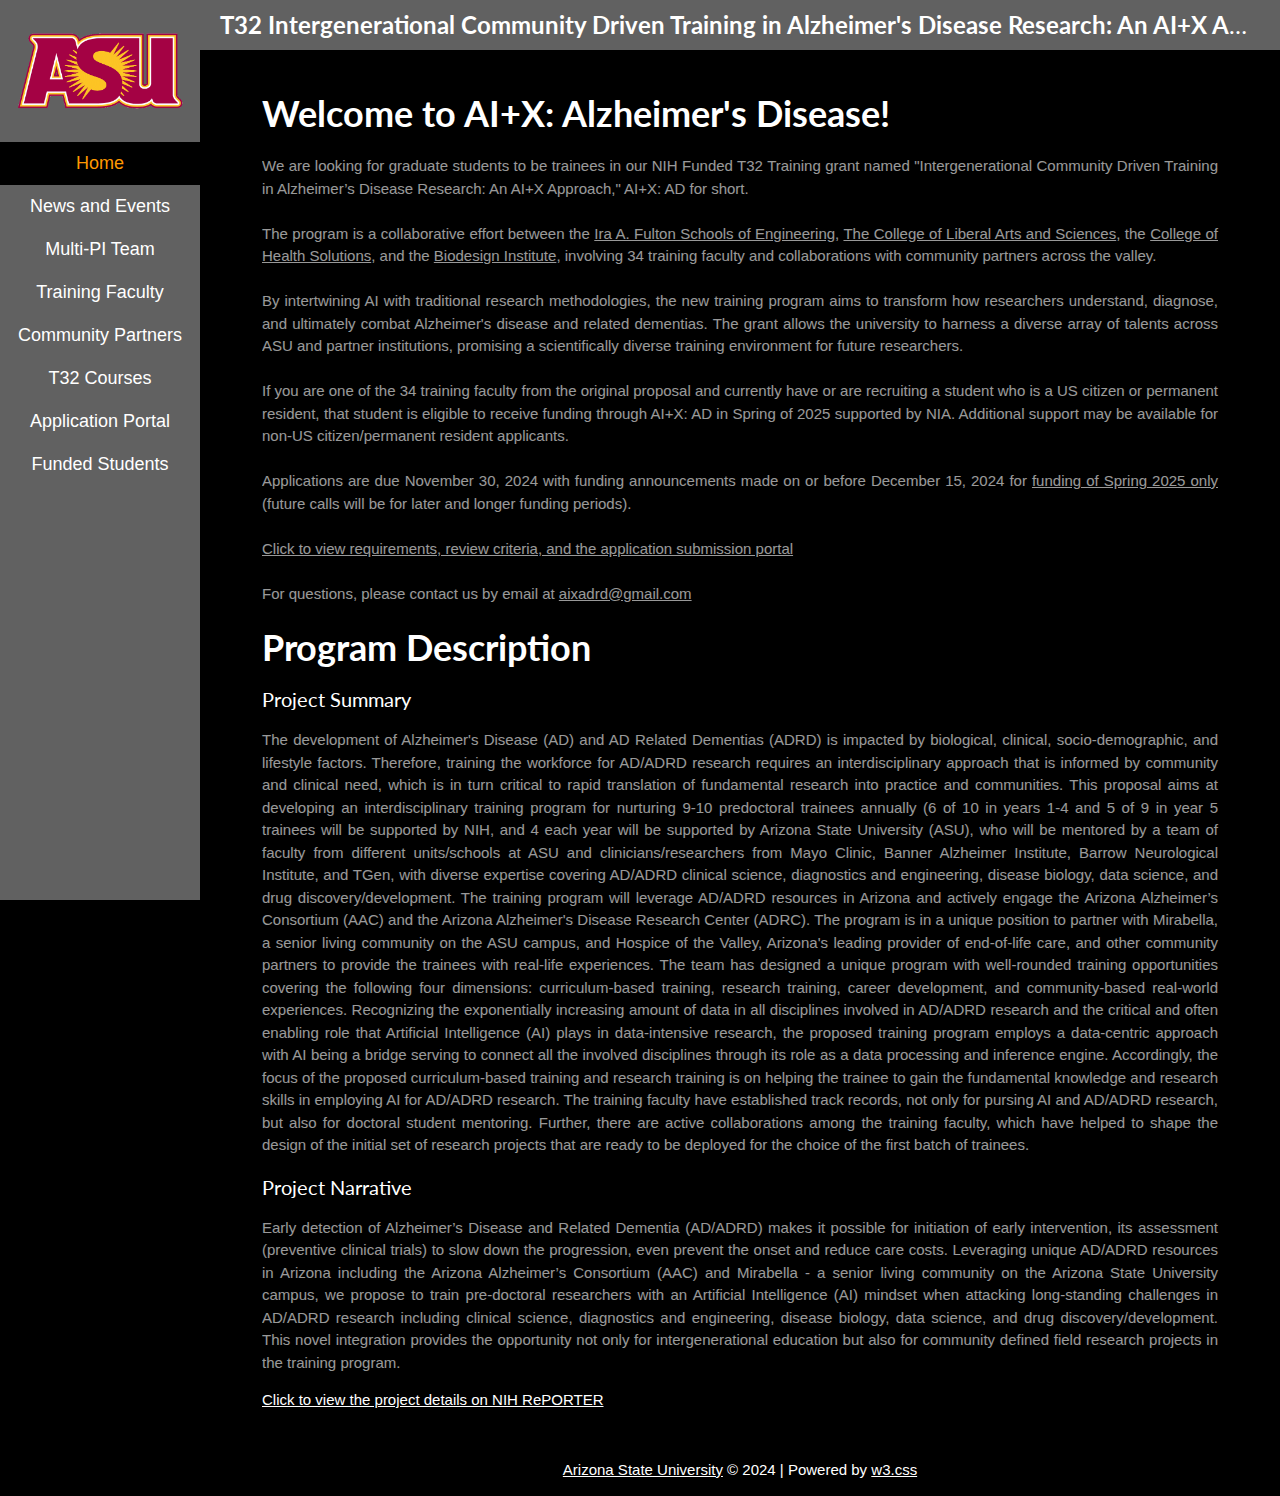
<file: index.html>
<!DOCTYPE html>

<html lang="en">

<meta charset="UTF-8">
<meta name="viewport" content="width=device-width, initial-scale=1">
<link rel="stylesheet" href="w3.css">
<link rel="stylesheet" href="style.css">
<link rel="stylesheet" href="https://fonts.googleapis.com/css?family=Lato">
<link rel="stylesheet" href="https://fonts.googleapis.com/css?family=Montserrat">
<link rel="stylesheet" href="https://cdnjs.cloudflare.com/ajax/libs/font-awesome/4.7.0/css/font-awesome.min.css">

<style>
</style>

<head>
  <!-- Title and Icons -->
  <title>T32 Program Description</title>
  <link rel="apple-touch-icon" sizes="180x180" href="apple-touch-icon.png">
  <link rel="icon" type="image/png" sizes="32x32" href="favicon-32x32.png">
  <link rel="icon" type="image/png" sizes="16x16" href="favicon-16x16.png">
  <link rel="manifest" href="site.webmanifest">
  <link rel="mask-icon" href="safari-pinned-tab.svg" color="#333333">
  <meta name="msapplication-TileColor" content="#da532c">
  <meta name="theme-color" content="#ffffff">
  <meta name="Description"
    content="">
</head>

<body>

  <!-- Header -->
  <header class="w3-dark-grey w3-top w3-text-white">
    <div class="w3-main">
      <a href="javascript:void(0)" class="w3-button w3-hide-large w3-hover-text-orange 
        w3-text-white w3-hover-black w3-dark-grey" style="display: flex" onclick="open_sidebar()">
        <i class="fa fa-bars"></i>
      </a>
      <h3><b>T32 Intergenerational Community Driven Training in Alzheimer's Disease Research: An AI+X Approach</b></h3>
      <div class="w3-hide-medium w3-hide-small"></div>
    </div>
  </header>

  <!-- Sidebar -->
  <nav id="sidebar" class="w3-sidebar w3-collapse w3-bar-block w3-dark-grey w3-large" style="z-index: 3;">
    <a href="javascript:void(0)" onclick="close_sidebar()"
      class="w3-bar-item w3-button w3-hide-large w3-padding w3-hover-text-orange w3-hover-black w3-dark-grey">Close
      Menu</a>
    <div class="w3-container w3-padding-32">
      <a href="https://biodesign.asu.edu/"><img src="asulogo.png" alt="ASU Logo" style="width: 100%;"></a>
    </div>
    <!-- Tell our JS what page this is -->
    <div id="page-id">index.html</div>
  </nav>

  <!-- Overlay effect when opening sidebar on small screens -->
  <div class="w3-overlay w3-hide-large" onclick="close_sidebar()" style="cursor:pointer" title="close side menu"
    id="overlay"></div>

  <!-- Indent main content -->
  <div class="w3-main">
    <div id="content" class="w3-content">
        <h1><b>Welcome to AI+X: Alzheimer's Disease!</b></h1>
        <p class="w3-opacity">
          We are looking for graduate students to be trainees in our NIH Funded T32 Training grant named 
          "Intergenerational Community Driven Training in Alzheimer’s Disease Research: An AI+X Approach," AI+X: AD 
          for short.<br><br>

          The program is a collaborative effort between the 
          <a href="https://engineering.asu.edu/">Ira A. Fulton Schools of Engineering</a>, 
          <a href="https://thecollege.asu.edu/">The College of Liberal Arts and Sciences</a>, the 
          <a href="https://chs.asu.edu/">College of Health Solutions</a>, and the 
          <a href="https://biodesign.asu.edu/">Biodesign Institute</a>, involving 34 training faculty and 
          collaborations with community partners across the valley.<br><br>

          By intertwining AI with traditional research methodologies, the new training program aims to transform how 
          researchers understand, diagnose, and ultimately combat Alzheimer's disease and related dementias. The grant 
          allows the university to harness a diverse array of talents across ASU and partner institutions, promising a 
          scientifically diverse training environment for future researchers.<br><br>

          If you are one of the 34 training faculty from the original proposal and currently have or are recruiting a 
          student who is a US citizen or permanent resident, that student is eligible to receive funding through AI+X: 
          AD in Spring of 2025 supported by NIA. Additional support may be available for non-US citizen/permanent 
          resident applicants.<br><br>

          Applications are due November 30, 2024 with funding announcements made on or before December 15, 2024 for 
          <u>funding of Spring 2025 only</u> (future calls will be for later and longer funding periods).<br><br>

          <a href="./apply.html">
            Click to view requirements, review criteria, and the application submission portal
          </a><br><br>

          For questions, please contact us by email at <a href="mailto:aixadrd@gmail.com">
            aixadrd@gmail.com
          </a>
        </p>

        <h1><b>Program Description</b></h1>
        <h4>Project Summary</h4>
        <p class="w3-opacity">
            The development of Alzheimer's Disease (AD) and AD Related Dementias (ADRD) is impacted by biological, 
            clinical, socio-demographic, and lifestyle factors. Therefore, training the workforce for AD/ADRD research 
            requires an interdisciplinary approach that is informed by community and clinical need, which is in turn 
            critical to rapid translation of fundamental research into practice and communities. This proposal aims at 
            developing an interdisciplinary training program for nurturing 9-10 predoctoral trainees annually 
            (6 of 10 in years 1-4 and 5 of 9 in year 5 trainees will be supported by NIH, and 4 each year will be 
            supported by Arizona State University (ASU), who will be mentored by a team of faculty from different 
            units/schools at ASU and clinicians/researchers from Mayo Clinic, Banner Alzheimer Institute, Barrow 
            Neurological Institute, and TGen, with diverse expertise covering AD/ADRD clinical science, diagnostics 
            and engineering, disease biology, data science, and drug discovery/development. The training program will 
            leverage AD/ADRD resources in Arizona and actively engage the Arizona Alzheimer’s Consortium (AAC) and the 
            Arizona Alzheimer's Disease Research Center (ADRC). The program is in a unique position to partner with 
            Mirabella, a senior living community on the ASU campus, and Hospice of the Valley, Arizona's leading 
            provider of end-of-life care, and other community partners to provide the trainees with real-life 
            experiences. The team has designed a unique program with well-rounded training opportunities covering 
            the following four dimensions: curriculum-based training, research training, career development, and 
            community-based real-world experiences. Recognizing the exponentially increasing amount of data in all 
            disciplines involved in AD/ADRD research and the critical and often enabling role that Artificial 
            Intelligence (AI) plays in data-intensive research, the proposed training program employs a data-centric 
            approach with AI being a bridge serving to connect all the involved disciplines through its role as a data 
            processing and inference engine. Accordingly, the focus of the proposed curriculum-based training and 
            research training is on helping the trainee to gain the fundamental knowledge and research skills in 
            employing AI for AD/ADRD research. The training faculty have established track records, not only for 
            pursing AI and AD/ADRD research, but also for doctoral student mentoring. Further, there are active 
            collaborations among the training faculty, which have helped to shape the design of the initial set of 
            research projects that are ready to be deployed for the choice of the first batch of trainees.
        </p>

        <h4>Project Narrative</h4>
        <p class="w3-opacity">
            Early detection of Alzheimer’s Disease and Related Dementia (AD/ADRD) makes it possible for initiation of 
            early intervention, its assessment (preventive clinical trials) to slow down the progression, even prevent 
            the onset and reduce care costs. Leveraging unique AD/ADRD resources in Arizona including the Arizona 
            Alzheimer’s Consortium (AAC) and Mirabella - a senior living community on the Arizona State University 
            campus, we propose to train pre-doctoral researchers with an Artificial Intelligence (AI) mindset when 
            attacking long-standing challenges in AD/ADRD research including clinical science, diagnostics and 
            engineering, disease biology, data science, and drug discovery/development. This novel integration 
            provides the opportunity not only for intergenerational education but also for community defined field 
            research projects in the training program.
        </p>

        <a href="https://reporter.nih.gov/search/k8WM328u70OyJZvHc6kAvA/project-details/10934138">
            Click to view the project details on NIH RePORTER
        </a>
    </div>

    <!-- Footer -->
    <footer>
      <p><a href="https://www.asu.edu/">Arizona State University</a> © 2024 | Powered by <a
          href="https://www.w3schools.com/w3css/default.asp" target="_blank">w3.css</a></p>
    </footer>
  </div>

  <!-- Script to open and close sidebar -->
  <script src="sidebar.js"></script>

</body>

</html>
</file>
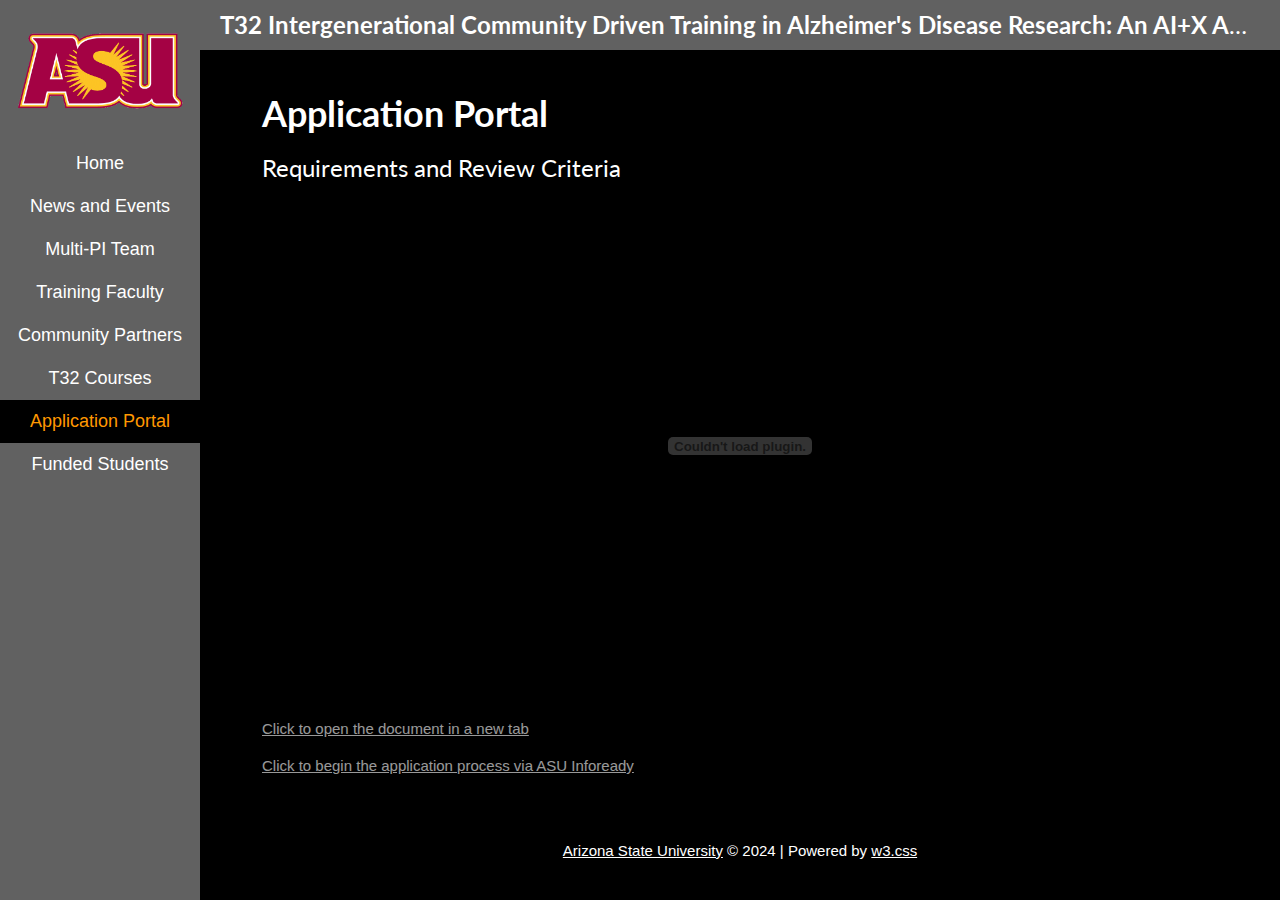
<file: apply.html>
<!DOCTYPE html>

<html lang="en">

<meta charset="UTF-8">
<meta name="viewport" content="width=device-width, initial-scale=1">
<link rel="stylesheet" href="w3.css">
<link rel="stylesheet" href="style.css">
<link rel="stylesheet" href="https://fonts.googleapis.com/css?family=Lato">
<link rel="stylesheet" href="https://fonts.googleapis.com/css?family=Montserrat">
<link rel="stylesheet" href="https://cdnjs.cloudflare.com/ajax/libs/font-awesome/4.7.0/css/font-awesome.min.css">

<style>
 object {
   width: 100%;
   height: max(50vh, 500px);
 }
</style>

<head>
  <!-- Title and Icons -->
  <title>Application Portal</title>
  <link rel="apple-touch-icon" sizes="180x180" href="apple-touch-icon.png">
  <link rel="icon" type="image/png" sizes="32x32" href="favicon-32x32.png">
  <link rel="icon" type="image/png" sizes="16x16" href="favicon-16x16.png">
  <link rel="manifest" href="site.webmanifest">
  <link rel="mask-icon" href="safari-pinned-tab.svg" color="#333333">
  <meta name="msapplication-TileColor" content="#da532c">
  <meta name="theme-color" content="#ffffff">
  <meta name="Description"
    content="">
</head>

<body>

  <!-- Header -->
  <header class="w3-dark-grey w3-top w3-text-white">
    <div class="w3-main">
      <a href="javascript:void(0)" class="w3-button w3-hide-large w3-hover-text-orange 
        w3-text-white w3-hover-black w3-dark-grey" style="display: flex" onclick="open_sidebar()">
        <i class="fa fa-bars"></i>
      </a>
      <h3><b>T32 Intergenerational Community Driven Training in Alzheimer's Disease Research: An AI+X Approach</b></h3>
      <div class="w3-hide-medium w3-hide-small"></div>
    </div>
  </header>

  <!-- Sidebar -->
  <nav id="sidebar" class="w3-sidebar w3-collapse w3-bar-block w3-dark-grey w3-large" style="z-index: 3;">
    <a href="javascript:void(0)" onclick="close_sidebar()"
      class="w3-bar-item w3-button w3-hide-large w3-padding w3-hover-text-orange w3-hover-black w3-dark-grey">Close
      Menu</a>
    <div class="w3-container w3-padding-32">
      <a href="https://biodesign.asu.edu/"><img src="asulogo.png" alt="ASU Logo" style="width: 100%;"></a>
    </div>
    <!-- Tell our JS what page this is -->
    <div id="page-id">apply.html</div>
  </nav>

  <!-- Overlay effect when opening sidebar on small screens -->
  <div class="w3-overlay w3-hide-large" onclick="close_sidebar()" style="cursor:pointer" title="close side menu"
    id="overlay"></div>

  <!-- Indent main content -->
  <div id="main" class="w3-main">
    <div id="content" class="w3-content">
        <h1><b>Application Portal</b></h1>

        <h3>Requirements and Review Criteria</h3>
        <object data="apply/T32 applicants review process for Spring 2025.pdf" type="application/pdf">
        </object>

        <p class="w3-opacity">
          <a href="apply/T32 applicants review process for Spring 2025.pdf" target="_blank">
            Click to open the document in a new tab
          </a>
        </p>
        <p class="w3-opacity">
          <a href="https://asu.infoready4.com/#freeformCompetitionDetail/1955474" target="_blank">
            Click to begin the application process via ASU Infoready
          </a>
        </p>
    </div>

    <!-- Footer -->
    <footer>
      <p><a href="https://www.asu.edu/">Arizona State University</a> © 2024 | Powered by <a
          href="https://www.w3schools.com/w3css/default.asp" target="_blank">w3.css</a></p>
    </footer>
  </div>

  <!-- Script to open and close sidebar -->
  <script src="sidebar.js"></script>

</body>

</html>
</file>
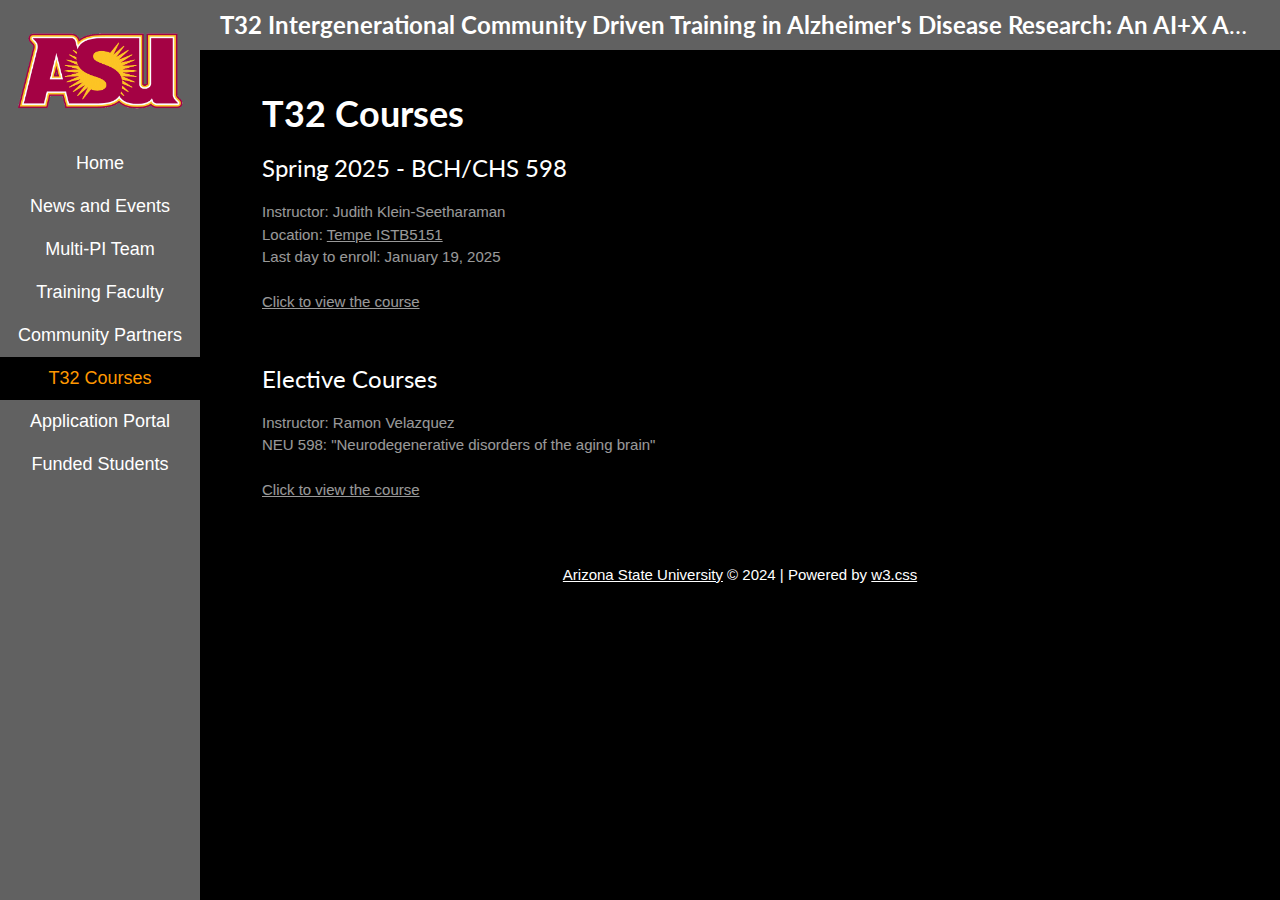
<file: courses.html>
<!DOCTYPE html>

<html lang="en">

<meta charset="UTF-8">
<meta name="viewport" content="width=device-width, initial-scale=1">
<link rel="stylesheet" href="w3.css">
<link rel="stylesheet" href="style.css">
<link rel="stylesheet" href="https://fonts.googleapis.com/css?family=Lato">
<link rel="stylesheet" href="https://fonts.googleapis.com/css?family=Montserrat">
<link rel="stylesheet" href="https://cdnjs.cloudflare.com/ajax/libs/font-awesome/4.7.0/css/font-awesome.min.css">

<style></style>

<head>
  <!-- Title and Icons -->
  <title>T32 Courses</title>
  <link rel="apple-touch-icon" sizes="180x180" href="apple-touch-icon.png">
  <link rel="icon" type="image/png" sizes="32x32" href="favicon-32x32.png">
  <link rel="icon" type="image/png" sizes="16x16" href="favicon-16x16.png">
  <link rel="manifest" href="site.webmanifest">
  <link rel="mask-icon" href="safari-pinned-tab.svg" color="#333333">
  <meta name="msapplication-TileColor" content="#da532c">
  <meta name="theme-color" content="#ffffff">
  <meta name="Description"
    content="">
</head>

<body>

  <!-- Header -->
  <header class="w3-dark-grey w3-top w3-text-white">
    <div class="w3-main">
      <a href="javascript:void(0)" class="w3-button w3-hide-large w3-hover-text-orange 
        w3-text-white w3-hover-black w3-dark-grey" style="display: flex" onclick="open_sidebar()">
        <i class="fa fa-bars"></i>
      </a>
      <h3><b>T32 Intergenerational Community Driven Training in Alzheimer's Disease Research: An AI+X Approach</b></h3>
      <div class="w3-hide-medium w3-hide-small"></div>
    </div>
  </header>

  <!-- Sidebar -->
  <nav id="sidebar" class="w3-sidebar w3-collapse w3-bar-block w3-dark-grey w3-large" style="z-index: 3;">
    <a href="javascript:void(0)" onclick="close_sidebar()"
      class="w3-bar-item w3-button w3-hide-large w3-padding w3-hover-text-orange w3-hover-black w3-dark-grey">Close
      Menu</a>
    <div class="w3-container w3-padding-32">
      <a href="https://biodesign.asu.edu/"><img src="asulogo.png" alt="ASU Logo" style="width: 100%;"></a>
    </div>
    <!-- Tell our JS what page this is -->
    <div id="page-id">courses.html</div>
  </nav>

  <!-- Overlay effect when opening sidebar on small screens -->
  <div class="w3-overlay w3-hide-large" onclick="close_sidebar()" style="cursor:pointer" title="close side menu"
    id="overlay"></div>

  <!-- Indent main content -->
  <div class="w3-main">
    <div id="content" class="w3-content">
        <h1><b>T32 Courses</b></h1>

        <h3>Spring 2025 - BCH/CHS 598</h3>
        <p class="w3-opacity">
          Instructor: Judith Klein-Seetharaman<br>
          Location: <a href="http://www.asu.edu/map/interactive/?psCode=ISTB5">Tempe ISTB5151</a><br>
          Last day to enroll: January 19, 2025<br><br>
          <a href="https://catalog.apps.asu.edu/catalog/classes/classlist?keywords=36790&searchType=all&term=2251#detailsOpen=36790-103120" 
            target="_blank">Click to view the course</a>
        </p>

        <h3 class="w3-padding-top-32">Elective Courses</h3>
        <p class="w3-opacity">
          Instructor: Ramon Velazquez<br>
          NEU 598: "Neurodegenerative disorders of the aging brain"<br><br>
          <a href="https://catalog.apps.asu.edu/catalog/classes/classlist?campusOrOnlineSelection=A&catalogNbr=598&honors=F&promod=F&searchType=all&subject=NEU&term=2251"
            target="_blank">Click to view the course</a>
        </p>
    </div>

    <!-- Footer -->
    <footer>
      <p><a href="https://www.asu.edu/">Arizona State University</a> © 2024 | Powered by <a
          href="https://www.w3schools.com/w3css/default.asp" target="_blank">w3.css</a></p>
    </footer>
  </div>

  <!-- Script to open and close sidebar -->
  <script src="sidebar.js"></script>

</body>

</html>
</file>
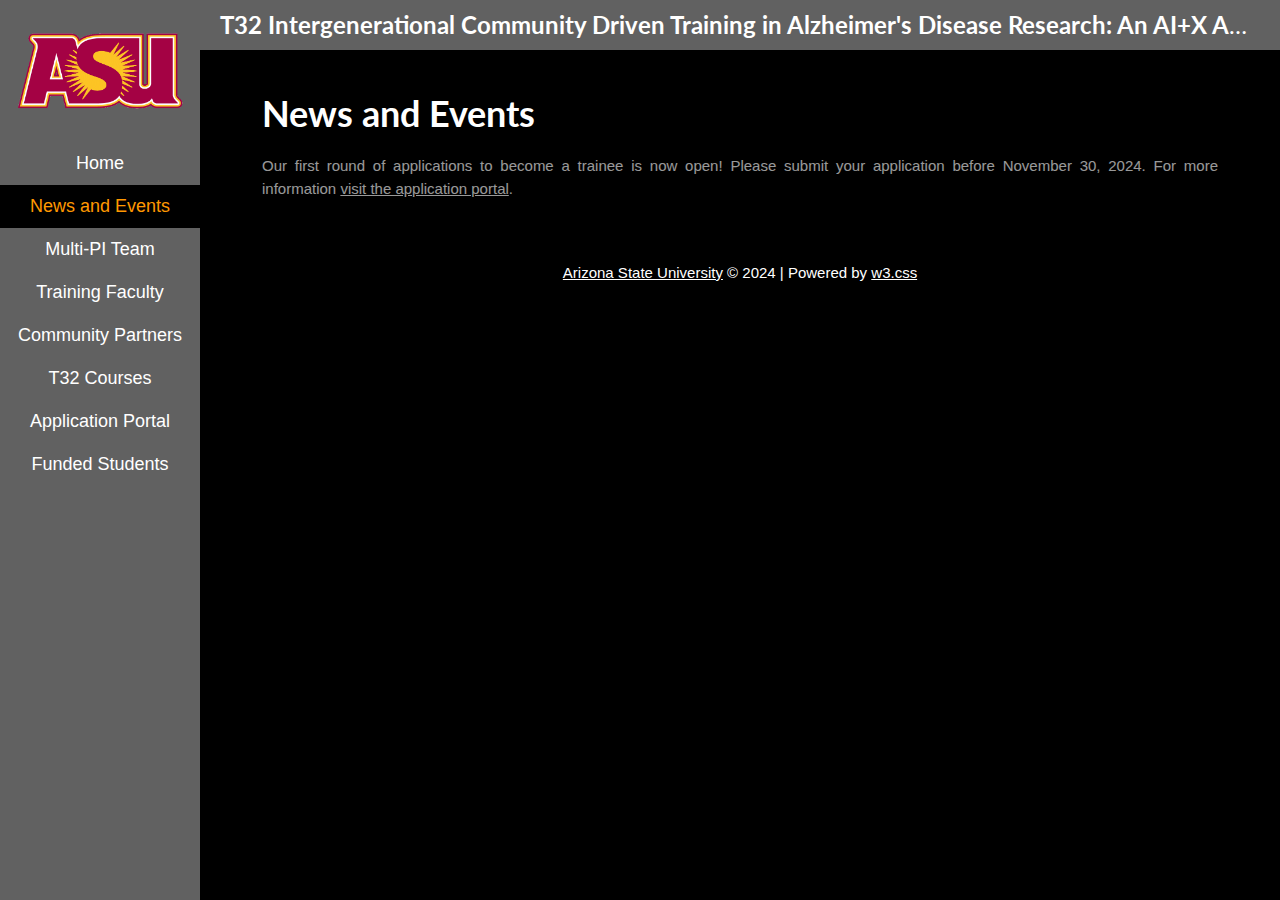
<file: news.html>
<!DOCTYPE html>

<html lang="en">

<meta charset="UTF-8">
<meta name="viewport" content="width=device-width, initial-scale=1">
<link rel="stylesheet" href="w3.css">
<link rel="stylesheet" href="style.css">
<link rel="stylesheet" href="https://fonts.googleapis.com/css?family=Lato">
<link rel="stylesheet" href="https://fonts.googleapis.com/css?family=Montserrat">
<link rel="stylesheet" href="https://cdnjs.cloudflare.com/ajax/libs/font-awesome/4.7.0/css/font-awesome.min.css">

<style></style>

<head>
  <!-- Title and Icons -->
  <title>News and Events</title>
  <link rel="apple-touch-icon" sizes="180x180" href="apple-touch-icon.png">
  <link rel="icon" type="image/png" sizes="32x32" href="favicon-32x32.png">
  <link rel="icon" type="image/png" sizes="16x16" href="favicon-16x16.png">
  <link rel="manifest" href="site.webmanifest">
  <link rel="mask-icon" href="safari-pinned-tab.svg" color="#333333">
  <meta name="msapplication-TileColor" content="#da532c">
  <meta name="theme-color" content="#ffffff">
  <meta name="Description"
    content="">
</head>

<body>

  <!-- Header -->
  <header class="w3-dark-grey w3-top w3-text-white">
    <div class="w3-main">
      <a href="javascript:void(0)" class="w3-button w3-hide-large w3-hover-text-orange 
        w3-text-white w3-hover-black w3-dark-grey" style="display: flex" onclick="open_sidebar()">
        <i class="fa fa-bars"></i>
      </a>
      <h3><b>T32 Intergenerational Community Driven Training in Alzheimer's Disease Research: An AI+X Approach</b></h3>
      <div class="w3-hide-medium w3-hide-small"></div>
    </div>
  </header>

  <!-- Sidebar -->
  <nav id="sidebar" class="w3-sidebar w3-collapse w3-bar-block w3-dark-grey w3-large" style="z-index: 3;">
    <a href="javascript:void(0)" onclick="close_sidebar()"
      class="w3-bar-item w3-button w3-hide-large w3-padding w3-hover-text-orange w3-hover-black w3-dark-grey">Close
      Menu</a>
    <div class="w3-container w3-padding-32">
      <a href="https://biodesign.asu.edu/"><img src="asulogo.png" alt="ASU Logo" style="width: 100%;"></a>
    </div>
    <!-- Tell our JS what page this is -->
    <div id="page-id">news.html</div>
  </nav>

  <!-- Overlay effect when opening sidebar on small screens -->
  <div class="w3-overlay w3-hide-large" onclick="close_sidebar()" style="cursor:pointer" title="close side menu"
    id="overlay"></div>

  <!-- Indent main content -->
  <div class="w3-main">
    <div id="content" class="w3-content">
        <h1><b>News and Events</b></h1>

        <p class="w3-opacity">
          Our first round of applications to become a trainee is now open! Please submit your application before 
          November 30, 2024. For more information 
          <a href="./apply.html">visit the application portal</a>.
        </p>
    </div>

    <!-- Footer -->
    <footer>
      <p><a href="https://www.asu.edu/">Arizona State University</a> © 2024 | Powered by <a
          href="https://www.w3schools.com/w3css/default.asp" target="_blank">w3.css</a></p>
    </footer>
  </div>

  <!-- Script to open and close sidebar -->
  <script src="sidebar.js"></script>

</body>

</html>
</file>
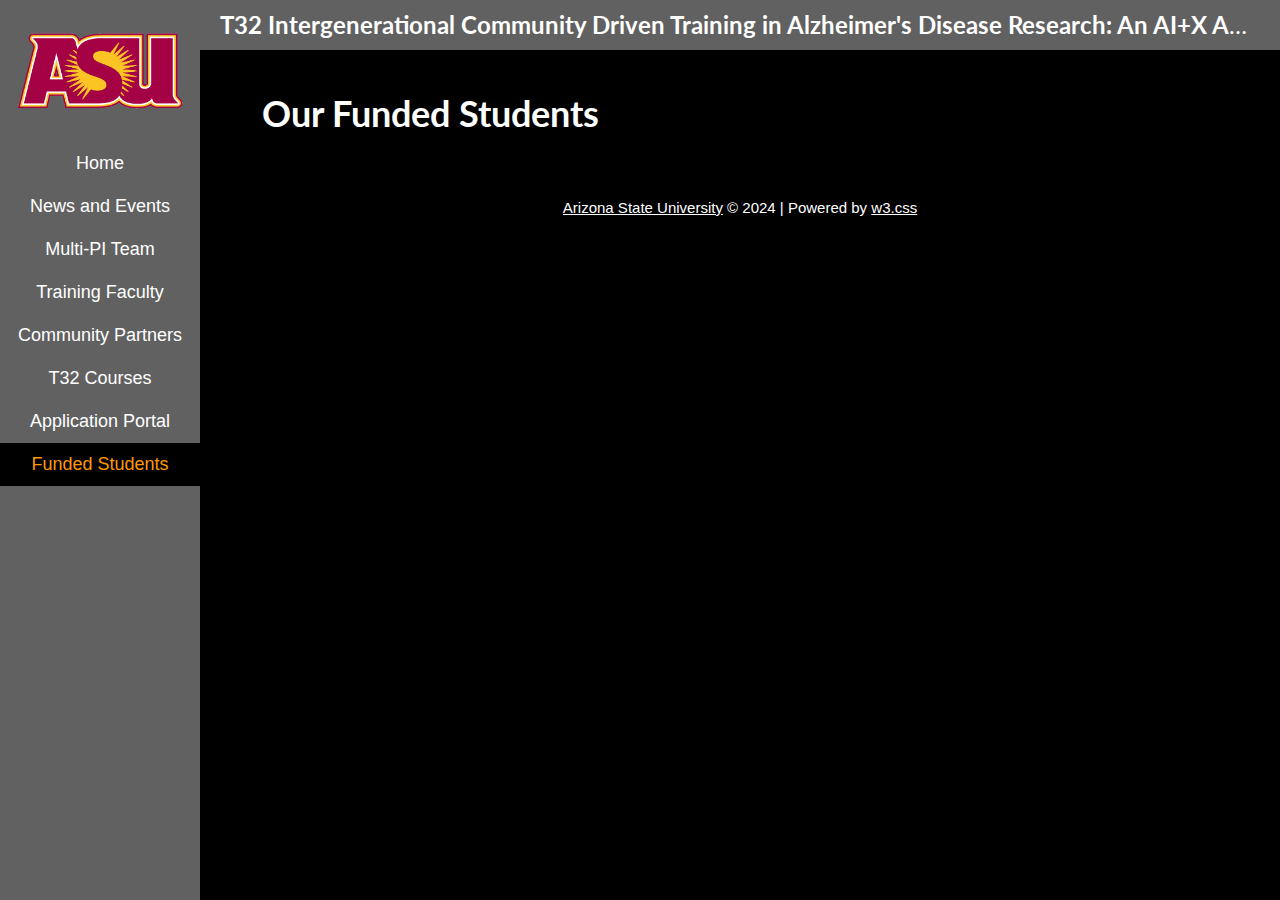
<file: students.html>
<!DOCTYPE html>

<html lang="en">

<meta charset="UTF-8">
<meta name="viewport" content="width=device-width, initial-scale=1">
<link rel="stylesheet" href="w3.css">
<link rel="stylesheet" href="style.css">
<link rel="stylesheet" href="https://fonts.googleapis.com/css?family=Lato">
<link rel="stylesheet" href="https://fonts.googleapis.com/css?family=Montserrat">
<link rel="stylesheet" href="https://cdnjs.cloudflare.com/ajax/libs/font-awesome/4.7.0/css/font-awesome.min.css">

<style></style>

<head>
  <!-- Title and Icons -->
  <title>Our Funded Students</title>
  <link rel="apple-touch-icon" sizes="180x180" href="apple-touch-icon.png">
  <link rel="icon" type="image/png" sizes="32x32" href="favicon-32x32.png">
  <link rel="icon" type="image/png" sizes="16x16" href="favicon-16x16.png">
  <link rel="manifest" href="site.webmanifest">
  <link rel="mask-icon" href="safari-pinned-tab.svg" color="#333333">
  <meta name="msapplication-TileColor" content="#da532c">
  <meta name="theme-color" content="#ffffff">
  <meta name="Description"
    content="">
</head>

<body>

  <!-- Header -->
  <header class="w3-dark-grey w3-top w3-text-white">
    <div class="w3-main">
      <a href="javascript:void(0)" class="w3-button w3-hide-large w3-hover-text-orange 
        w3-text-white w3-hover-black w3-dark-grey" style="display: flex" onclick="open_sidebar()">
        <i class="fa fa-bars"></i>
      </a>
      <h3><b>T32 Intergenerational Community Driven Training in Alzheimer's Disease Research: An AI+X Approach</b></h3>
      <div class="w3-hide-medium w3-hide-small"></div>
    </div>
  </header>

  <!-- Sidebar -->
  <nav id="sidebar" class="w3-sidebar w3-collapse w3-bar-block w3-dark-grey w3-large" style="z-index: 3;">
    <a href="javascript:void(0)" onclick="close_sidebar()"
      class="w3-bar-item w3-button w3-hide-large w3-padding w3-hover-text-orange w3-hover-black w3-dark-grey">Close
      Menu</a>
    <div class="w3-container w3-padding-32">
      <a href="https://biodesign.asu.edu/"><img src="asulogo.png" alt="ASU Logo" style="width: 100%;"></a>
    </div>
    <!-- Tell our JS what page this is -->
    <div id="page-id">students.html</div>
  </nav>

  <!-- Overlay effect when opening sidebar on small screens -->
  <div class="w3-overlay w3-hide-large" onclick="close_sidebar()" style="cursor:pointer" title="close side menu"
    id="overlay"></div>

  <!-- Indent main content -->
  <div class="w3-main">
    <div id="content" class="w3-content">
        <h1><b>Our Funded Students</b></h1>
    </div>

    <!-- Footer -->
    <footer>
      <p><a href="https://www.asu.edu/">Arizona State University</a> © 2024 | Powered by <a
          href="https://www.w3schools.com/w3css/default.asp" target="_blank">w3.css</a></p>
    </footer>
  </div>

  <!-- Script to open and close sidebar -->
  <script src="sidebar.js"></script>

</body>

</html>
</file>
<file: style.css>
#page-id { display: none; }
body {background-color: black;}
header {
  max-width: 100vw;
  height: 50px;
}
header div.w3-main {
  width: 100%;
  height: 100%;
  display: flex;
  align-items: center;
}
header a {
  justify-content: center;
  align-items: center;
  min-width: 50px;
  max-width: 50px;
  min-height: 50px;
  max-height: 50px;
}
header h3 {
  flex-grow: 1;
  padding: 0 20px;
  white-space: nowrap;
  overflow: hidden;
  text-overflow: ellipsis;
  text-align: center;
}
header div.w3-main div {
  width: 200px;
  min-width: 200px;
  height: 1px;
}
nav a {
  text-align: center !important;
}
h1,h2,h3,h4,h5,h6 {font-family: "Lato", sans-serif}
.w3-bar,button {font-family: "Montserrat", sans-serif}
p.w3-opacity {text-align: justify;}
.w3-sidebar {width: 200px;}
.w3-main {margin-left: 200px;}
img.w3-border {padding: 8px;}
iframe.w3-border {padding: 8px;}
ol.spaced li:not(:last-child) {
  margin-bottom: 10px;
}
ol.bold {
  font-weight: bold;
}
ol.bold span {
  font-weight: normal;
}
.card {
  width: 332px; 
  padding: 16px;
}
.grow {transition: all .15s ease-in-out;}
.grow:hover {transform: scale(1.1);}
.picture-grid {
  display: flex;
  justify-content: center;
  align-items: center;
  flex-wrap: wrap;
}
.picture-grid p {
  text-align: center;
}
#content {
  padding: 76px 8px 0px 8px;
  color: white;
}
@media screen and (max-width: 992px) {
  #content {max-width: 100%;}
}
@media screen and (min-width: 993px) {
  #content {max-width: 90%;}
}
footer {
  padding: 32px 16px 0px 16px;
  text-align: center;
  color: white;
}
</file>
